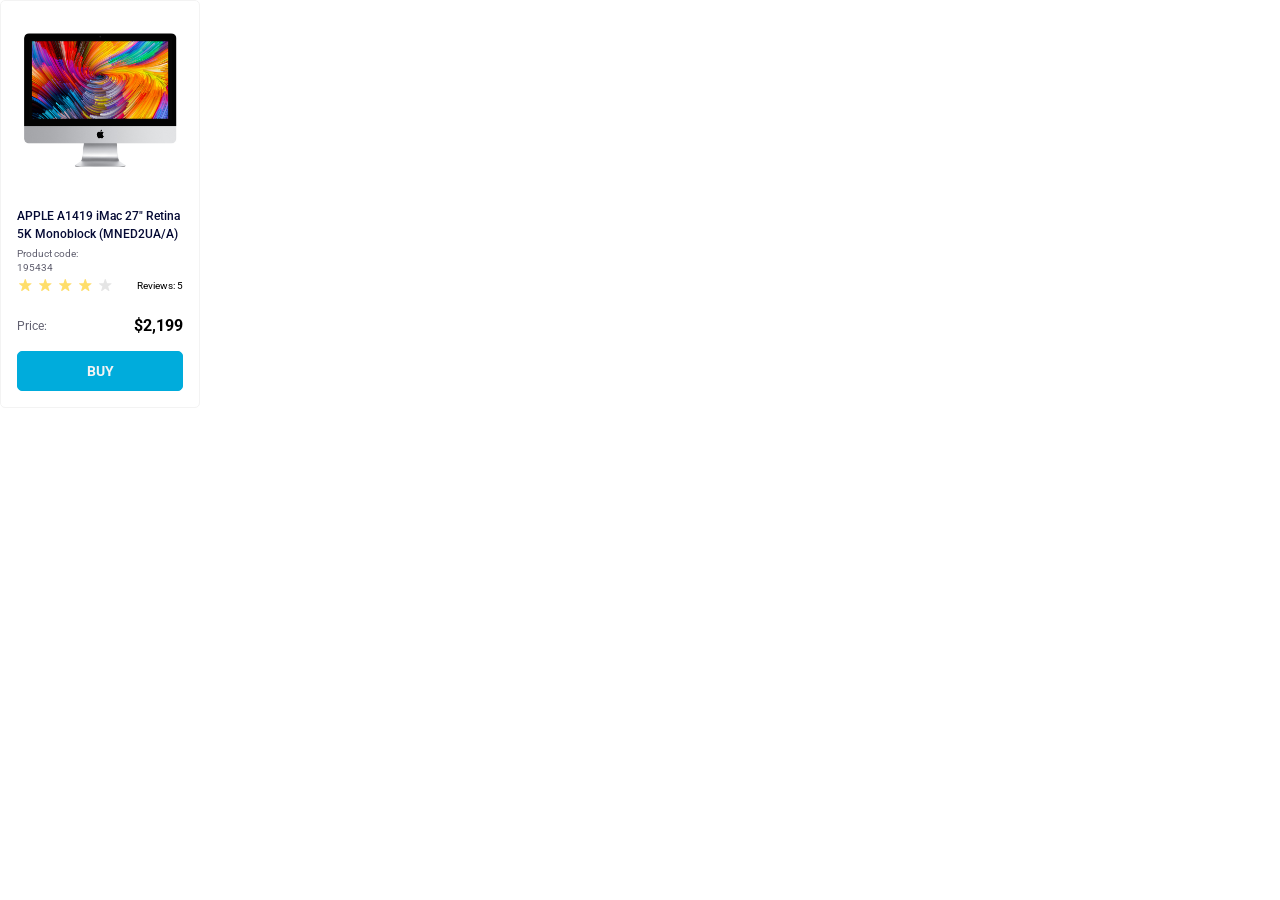
<file: index.html>
<!doctype html>
<html lang="en">
  <head>
    <meta charset="UTF-8">
    <meta name="viewport" content="width=device-width, initial-scale=1.0">
    <title>Product cards</title>
    <link rel="stylesheet" href="/index.e378193d.css">
    <link href="https://fonts.googleapis.com/css2?family=Roboto:wght@400;500;700&display=swap" rel="stylesheet">
  </head>
  <body>
    <div class="card" data-qa="card">
      <div class="card__image">
        <img src="/imac.d0e0225a.jpeg" alt="mac image">
      </div>
      <h3 class="card__title">
        APPLE A1419 iMac 27" Retina 5K Monoblock (MNED2UA/A)
      </h3>
      <p class="card__code">Product code: 195434</p>
      <div class="card__rating">
        <div class="stars stars--4">
          <span class="stars__star"></span>
          <span class="stars__star"></span>
          <span class="stars__star"></span>
          <span class="stars__star"></span>
          <span class="stars__star"></span>
        </div>
        <span class="card__rating-reviews">Reviews: 5</span>
      </div>
      <div class="card__price">
        <span class="card__price-label">Price:</span>
        <span class="card__price-value">$2,199</span>
      </div>
      <a href="#" class="card__tab" data-qa="hover">
        BUY
      </a>
    </div>
  <script src="/layout_product-cards.59712999.js"></script></body>
</html>
</file>
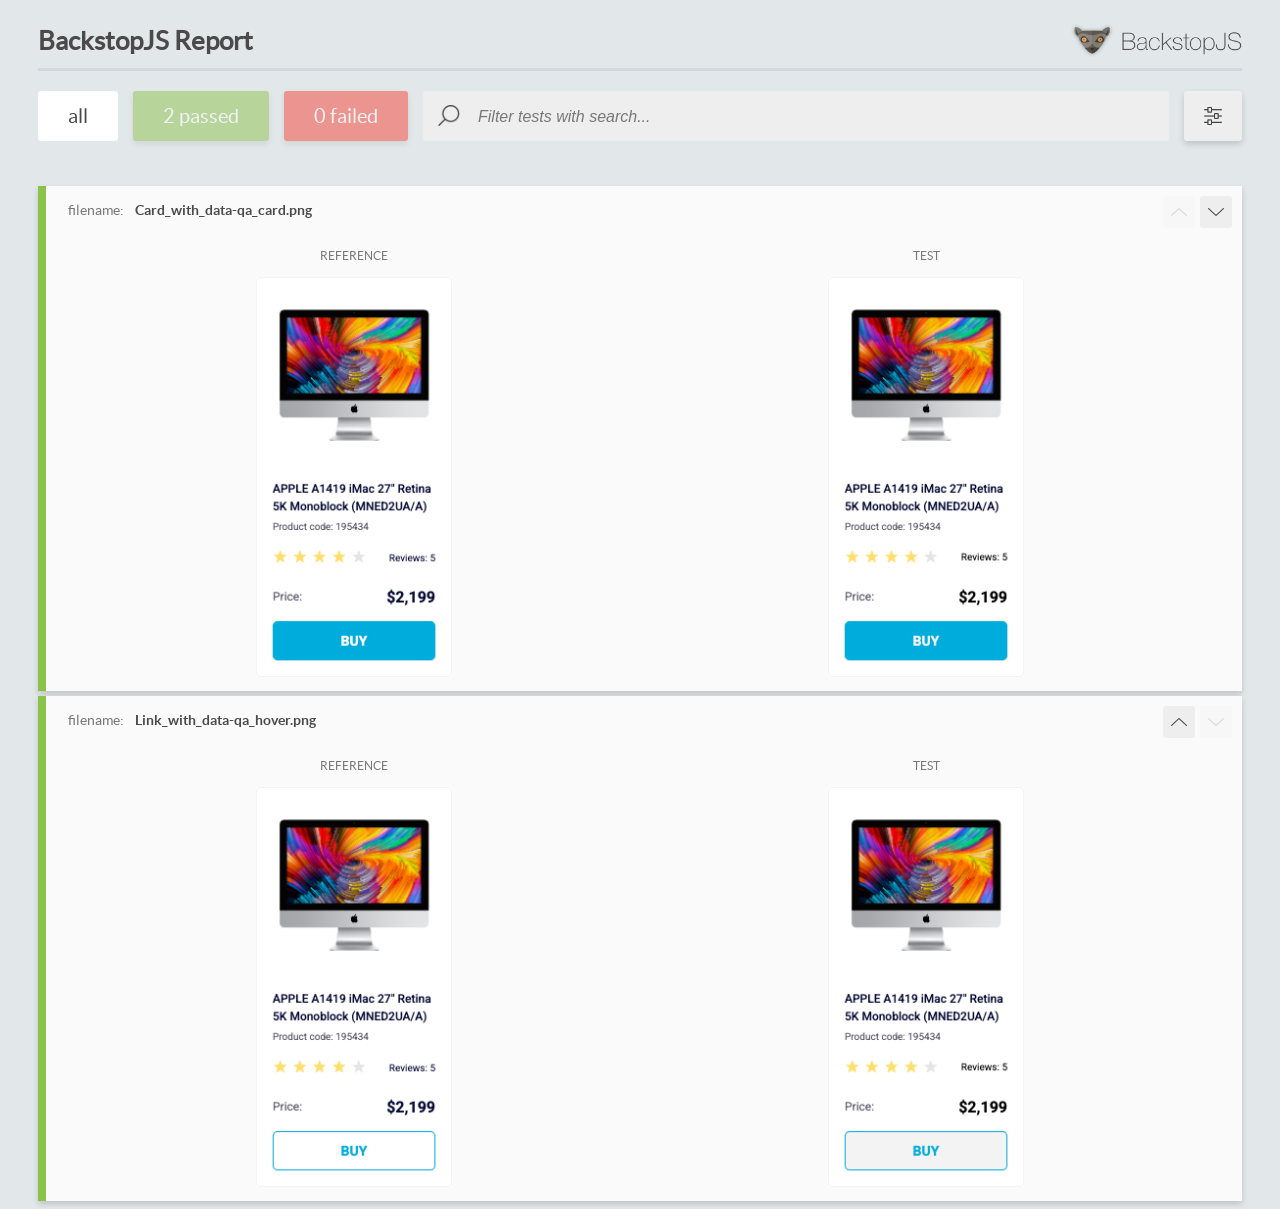
<file: report/html_report/index.html>
<!DOCTYPE html>
<html>
  <head>
    <meta charset="utf-8">
    <!-- Disable Cache -->
    <meta http-equiv="Cache-Control" content="no-cache, no-store, must-revalidate">
    <meta http-equiv="Pragma" content="no-cache">
    <meta http-equiv="Expires" content="0">

    <title>BackstopJS Report</title>

    <style>
      @font-face {
          font-family: 'latoregular';
          src: url('./assets/fonts/lato-regular-webfont.woff2') format('woff2'),
              url('./assets/fonts/lato-regular-webfont.woff') format('woff');
          font-weight: 400;
          font-style: normal;
      }
      @font-face {
          font-family: 'latobold';
          src: url('./assets/fonts/lato-bold-webfont.woff2') format('woff2'),
              url('./assets/fonts/lato-bold-webfont.woff') format('woff');
          font-weight: 700;
          font-style: normal;
      }

      .ReactModal__Body--open {
          overflow: hidden;
      }
      .ReactModal__Body--open .header {
        display: none;
      }

    </style>
  </head>
  <body style="background-color: #E2E7EA">
    <div id="root">

    </div>
    <script>
      function report (report) { // eslint-disable-line no-unused-vars
        window.tests = report;
      }
    </script>
    <script src="config.js"></script>
    <script src="index_bundle.js"></script>
  </body>
</html>
</file>
<file: index.e378193d.css>
.stars {
  justify-content: center;
  align-items: center;
  display: flex;
}

.stars__star {
  background-image: url("star.fa806e3c.svg");
  background-position: center;
  background-repeat: no-repeat;
  width: 16px;
  height: 16px;
  margin-right: 4px;
}

.stars--1 .stars__star:nth-child(-n+1), .stars--2 .stars__star:nth-child(-n+2), .stars--3 .stars__star:nth-child(-n+3), .stars--4 .stars__star:nth-child(-n+4), .stars--5 .stars__star:nth-child(-n+5) {
  background-image: url("star-active.2be54011.svg");
}

body {
  margin: 0;
}

.card {
  box-sizing: border-box;
  border: 1px solid #f3f3f3;
  border-radius: 5px;
  width: 200px;
  height: 408px;
}

.card__image {
  width: 160px;
  height: 134px;
  margin: 32px 19px 40px;
}

.card__image img {
  width: 100%;
  height: 100%;
}

.card__title {
  color: #060b35;
  margin: 0 16px 4px;
  font-family: Roboto, sans-serif;
  font-size: 12px;
  font-weight: 500;
  line-height: 18px;
}

.card__code {
  color: #616070;
  width: 98px;
  height: 14px;
  margin: 0 0 16px 16px;
  font-family: Roboto, sans-serif;
  font-size: 10px;
  font-weight: 400;
  line-height: 14px;
}

.card__rating {
  justify-content: space-between;
  align-items: center;
  width: 166px;
  height: 16px;
  margin: 0 0 24px 16px;
  display: flex;
}

.card__rating-reviews {
  font-family: Roboto, sans-serif;
  font-size: 10px;
  font-weight: 400;
}

.card__price {
  justify-content: space-between;
  align-items: center;
  width: 166px;
  height: 18px;
  margin: 0 0 16px 16px;
  display: flex;
}

.card__price-label {
  color: #616070;
  font-family: Roboto, sans-serif;
  font-size: 12px;
  font-weight: 400;
}

.card__price-value {
  font-family: Roboto, sans-serif;
  font-size: 16px;
  font-weight: 700;
  line-height: 18px;
}

.card__tab {
  box-sizing: border-box;
  color: #f3f3f3;
  cursor: pointer;
  background-color: #00acdc;
  border: 1px solid #00acdc;
  border-radius: 5px;
  justify-content: center;
  align-items: center;
  width: 166px;
  height: 40px;
  margin: 0 0 16px 16px;
  font-family: Roboto, sans-serif;
  font-size: 14px;
  font-weight: 700;
  line-height: 40px;
  text-decoration: none;
  display: flex;
}

.card__tab:hover {
  color: #00acdc;
  background-color: #f3f3f3;
}
/*# sourceMappingURL=index.e378193d.css.map */
</file>
